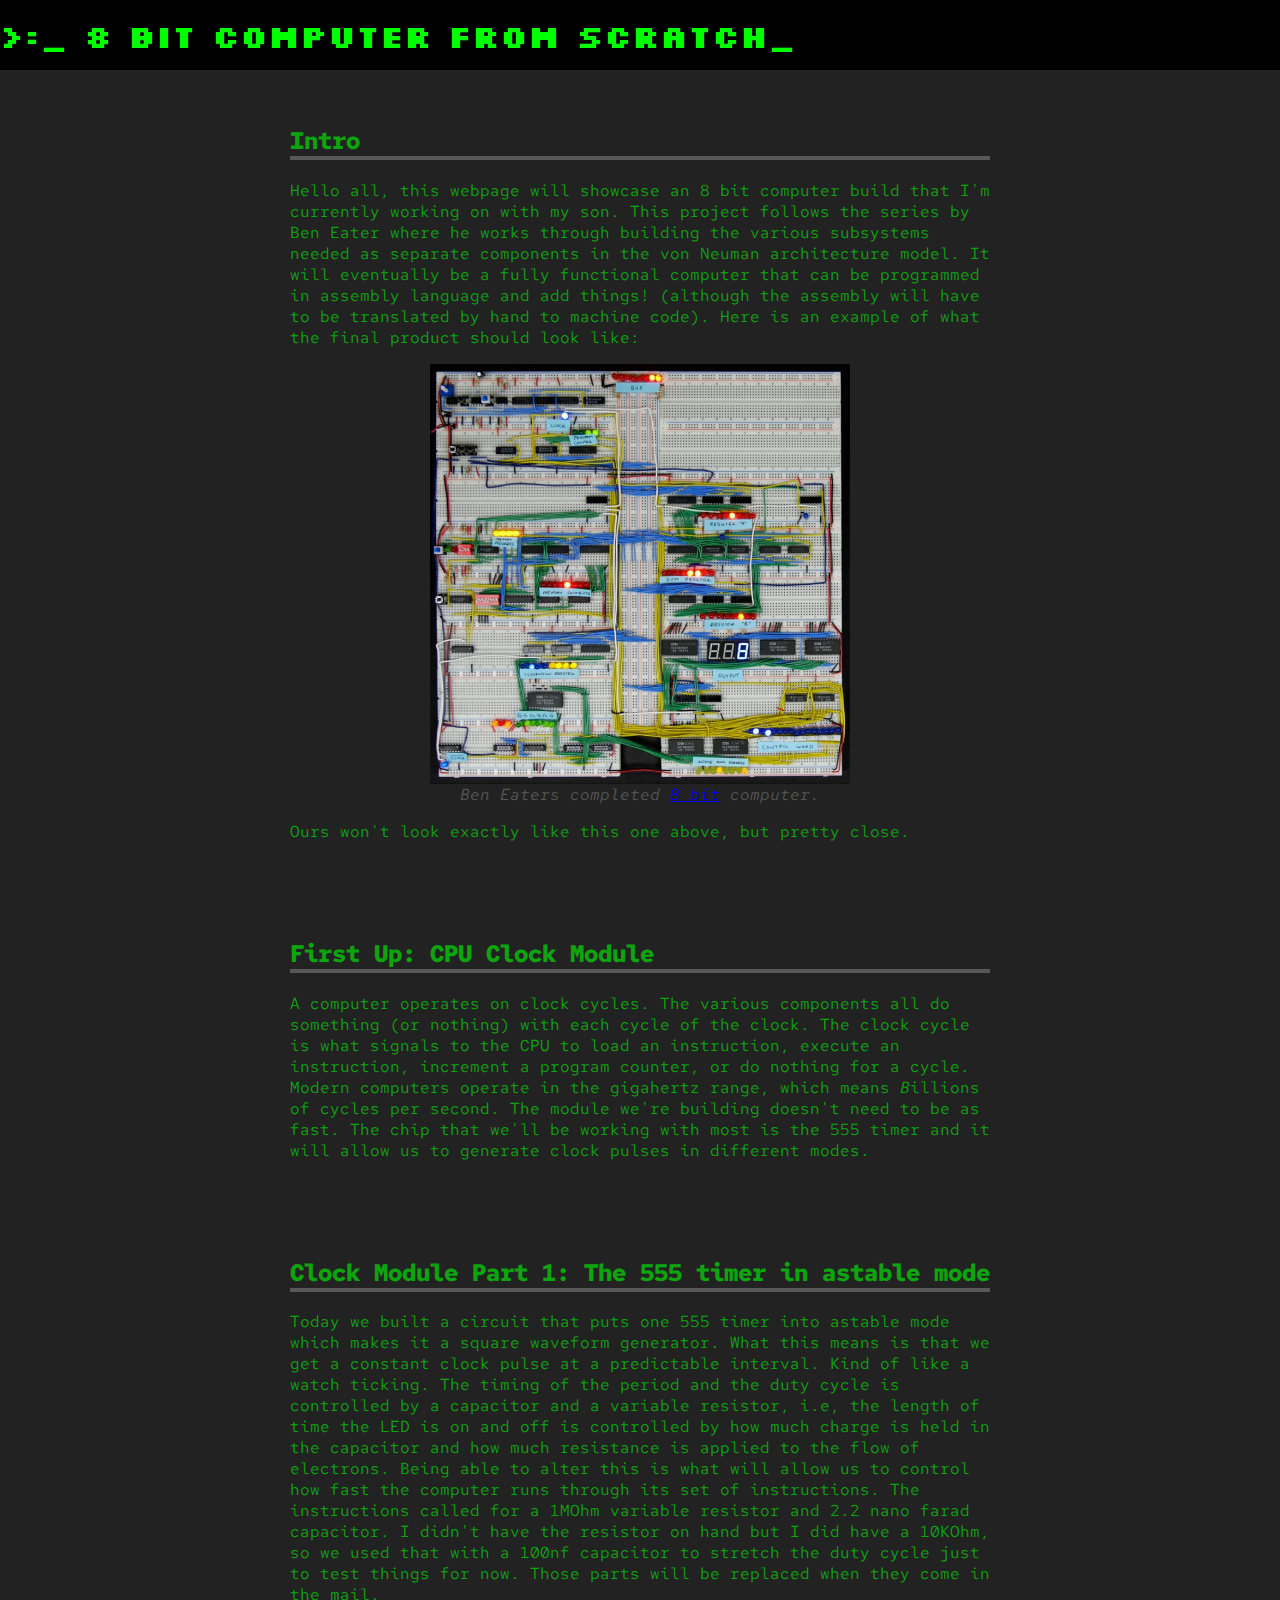
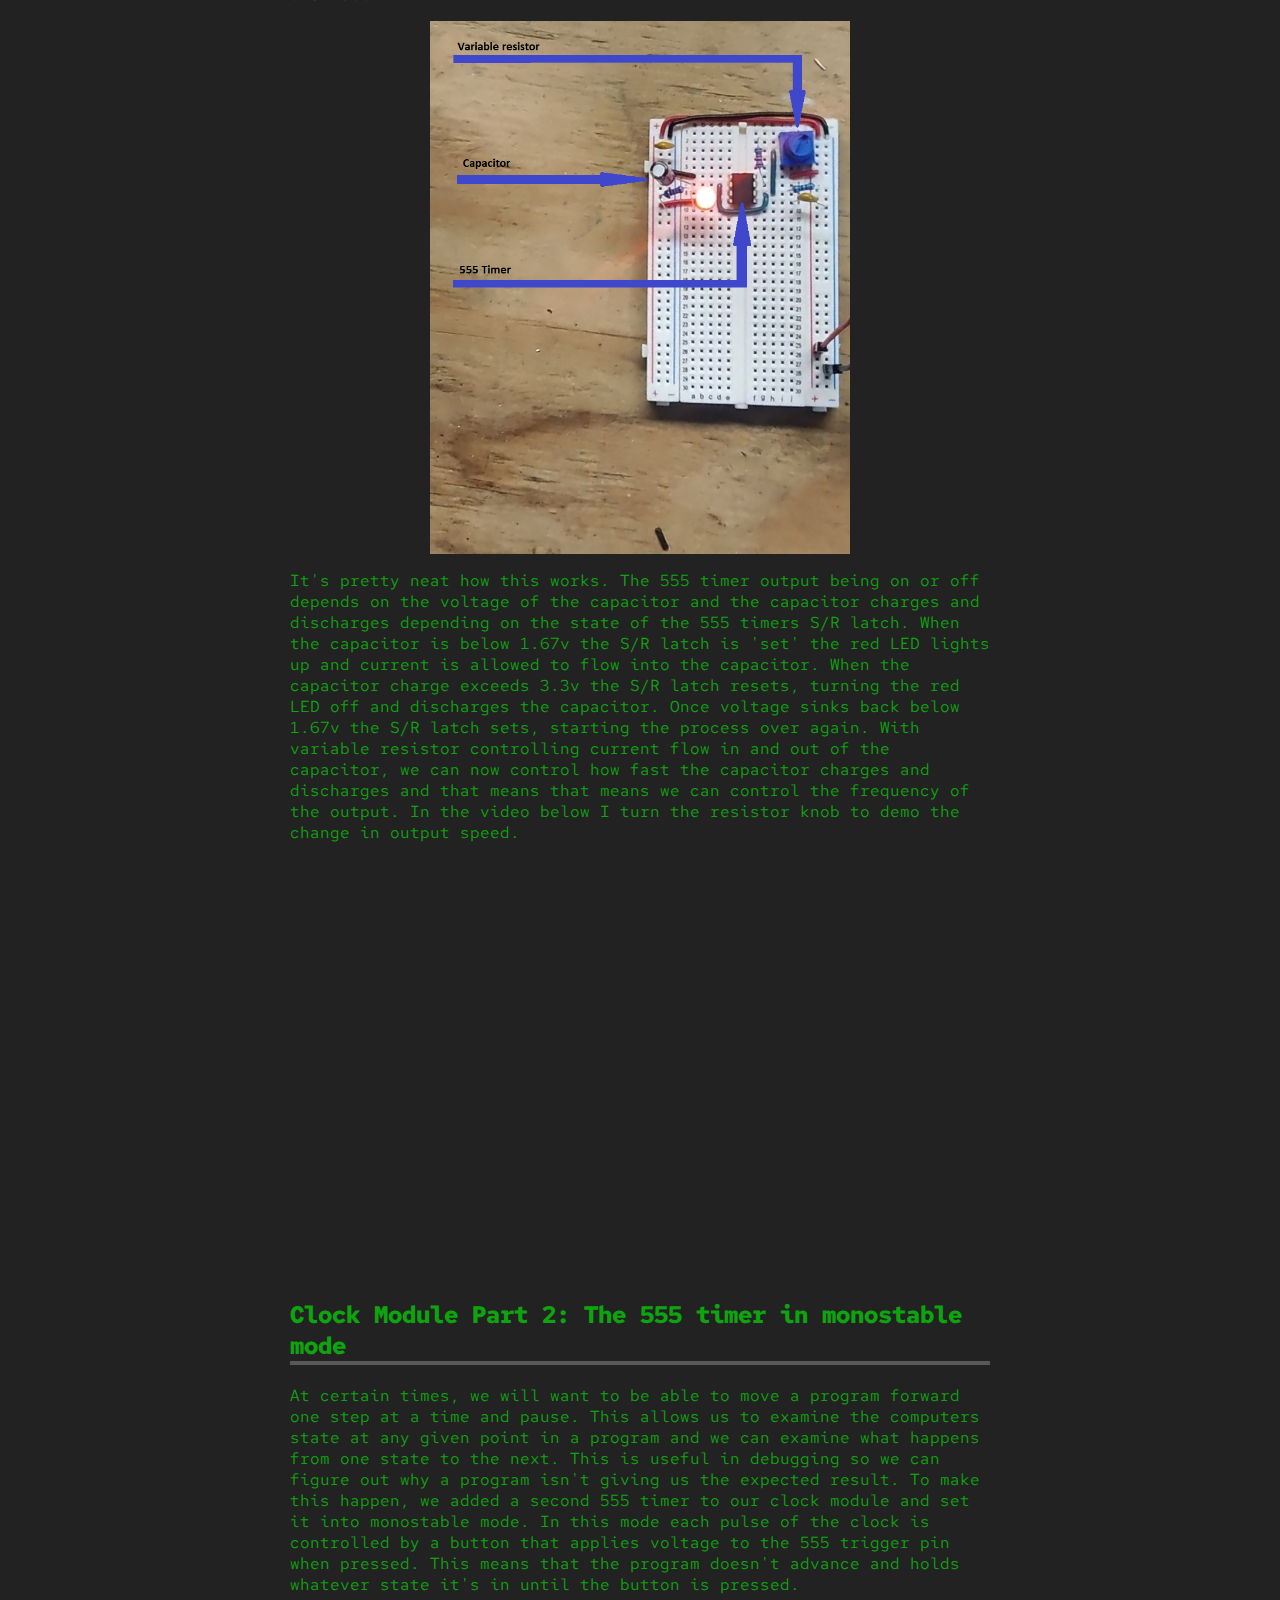
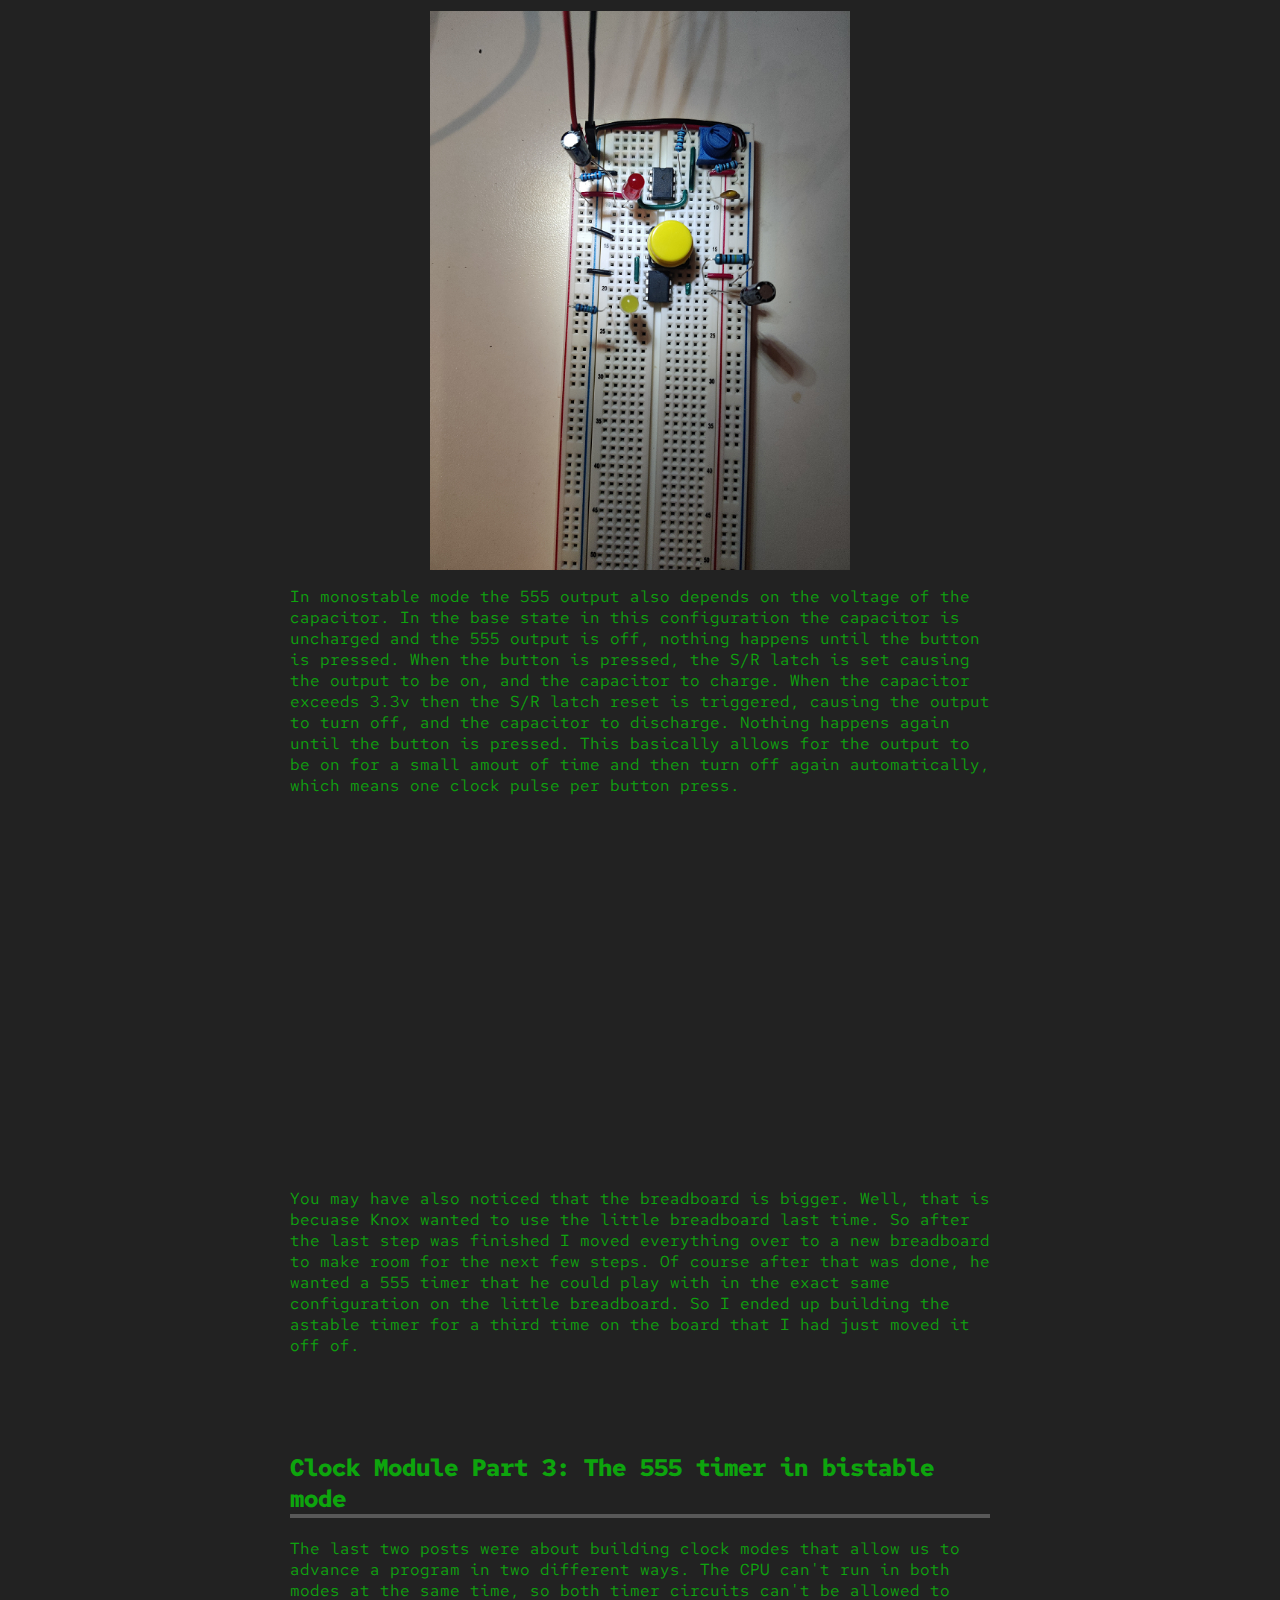
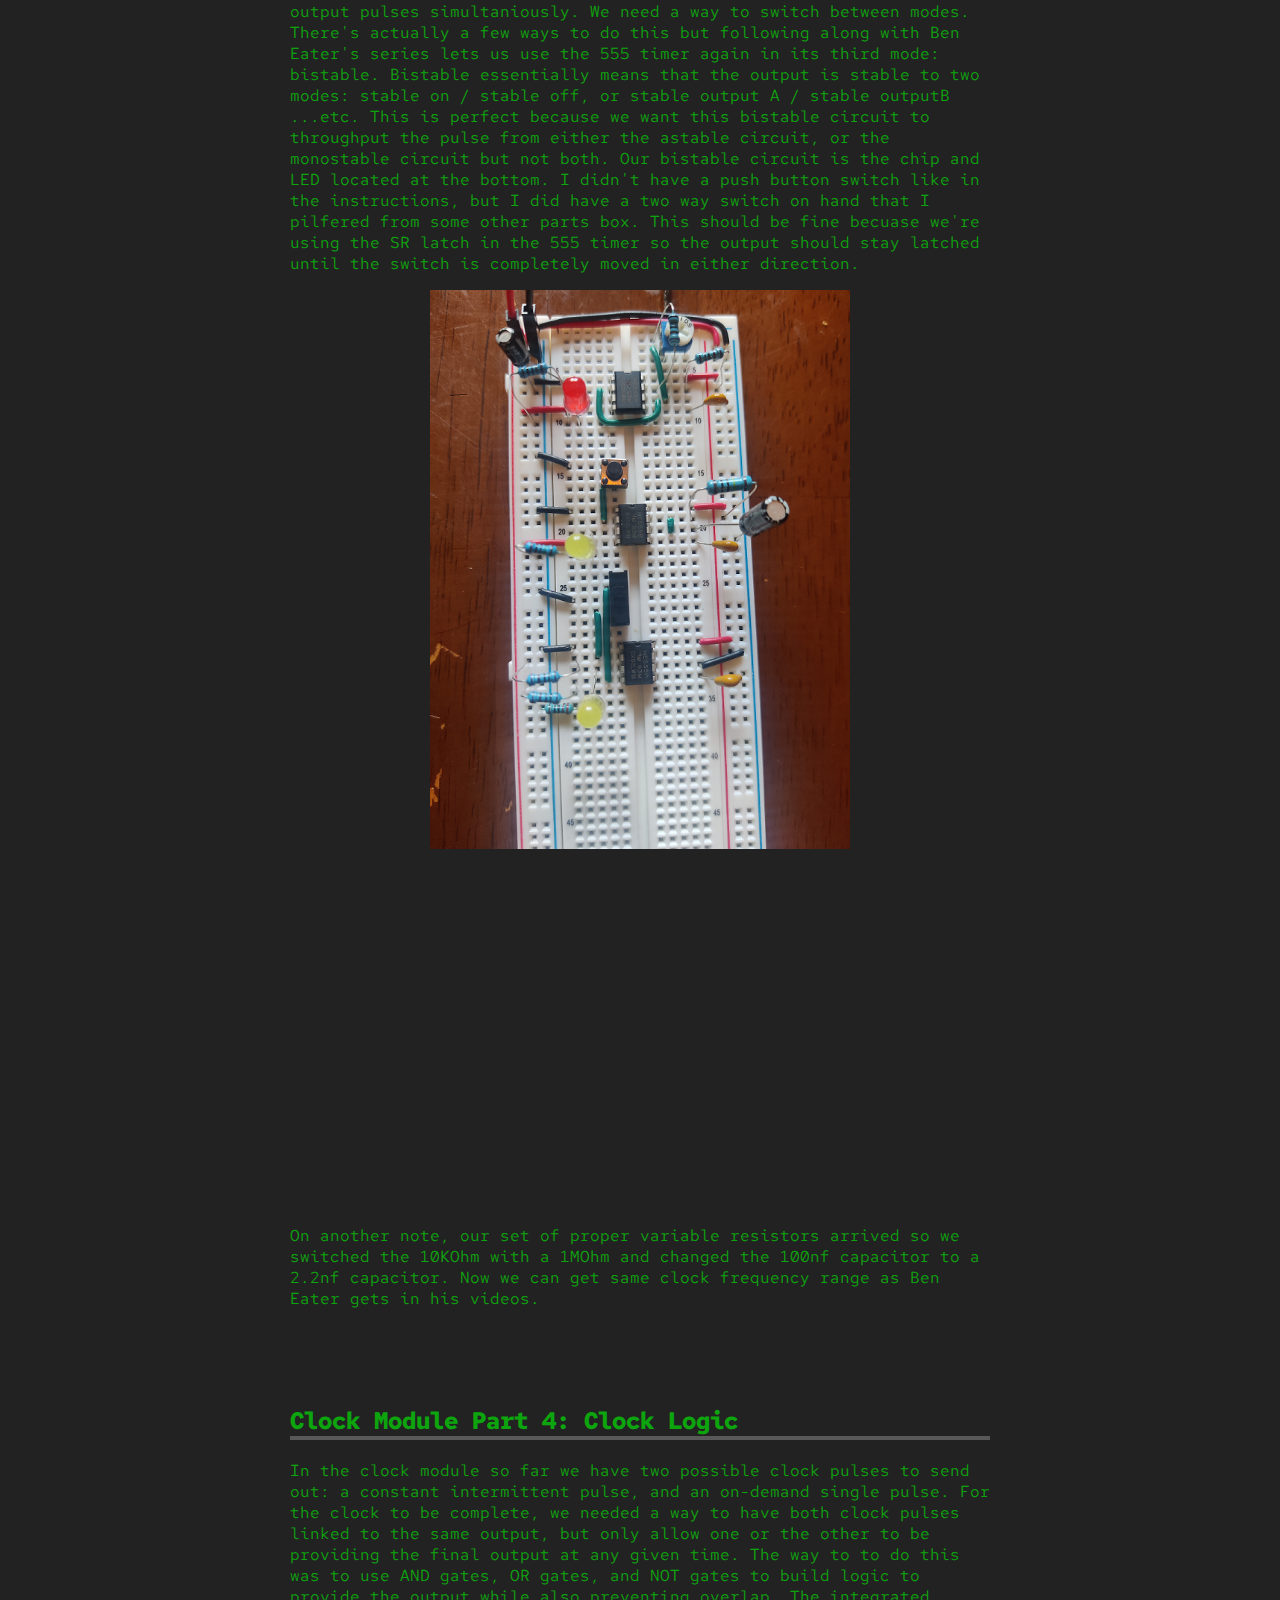
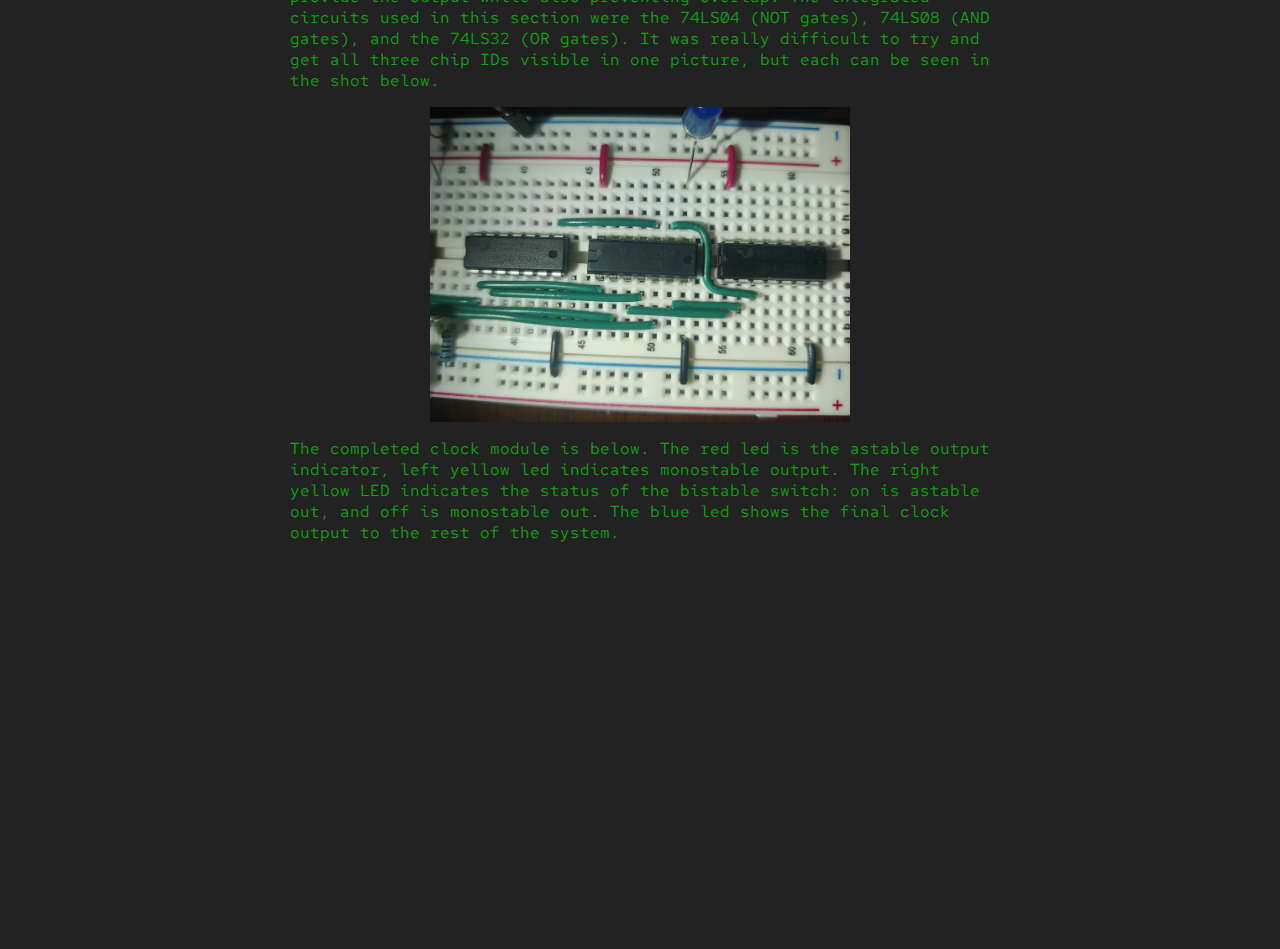
<file: index.html>
<!DOCTYPE html>
<html>
    <head>
        <meta charset="UTF-8" />
        <meta name="viewport" content="width=device-width, initial-scale=1.0" />
        <!-- <meta name="description" content="8 bit computer project" /> -->
        <title>343</title>
        <link rel="stylesheet" href="styles/styles.css" />
        <link rel="stylesheet" href="https://fonts.googleapis.com/css?family=Silkscreen" />
        <link rel="stylesheet" href="https://fonts.googleapis.com/css?family=Red Hat Mono" />
    </head>
    <body>
        <header>
            <h1 id="banner">>:_ 8 bit computer from scratch_</h1>
        </header>
        <main>
            <article class="post">
                <h2>Intro</h2>
                <p>Hello all, this webpage will showcase an 8 bit computer build that I'm currently working on with my son.
                This project follows the series by Ben Eater where he works through building the various subsystems needed as separate
                components in the von Neuman architecture model. It will eventually be a fully functional computer that can be programmed
                in assembly language and add things! (although the assembly will have to be translated by hand to machine code). Here is an
                example of what the final product should look like:
                </p>
                <div class="img-div">
                    <img class="image" src="Images\8bitCpuExample.png" alt="Completed 8 bit cpu">
                    <figcaption id="img-caption">Ben Eaters completed <a href="https://eater.net/8bit">8 bit</a> computer.</figcaption>
                </div>
                <p>Ours won't look exactly like this one above, but pretty close. </p>
            </article>
            <article class="post">
                <h2>First Up: CPU Clock Module</h2>
                <p>A computer operates on clock cycles. The various components all do something (or nothing) with each cycle of the clock. 
                    The clock cycle is what signals to the CPU to load an instruction, execute an instruction, increment a program counter, 
                    or do nothing for a cycle. Modern computers operate in the gigahertz range, which means <i>B</i>illions of cycles per second. 
                    The module we're building doesn't need to be as fast. The chip that we'll be working with most is the 555 timer and it will 
                    allow us to generate clock pulses in different modes.
                </p>
            </article>
            <article class="post">
                <h2>Clock Module Part 1: The 555 timer in astable mode</h2>
                <p>
                    Today we built a circuit that puts one 555 timer into astable mode which makes it a square waveform generator. What this means 
                    is that we get a constant clock pulse at a predictable interval. Kind of like a watch ticking. The timing of the period and the 
                    duty cycle is controlled by a capacitor and a variable resistor, i.e, the length of time the LED is on and off is controlled by 
                    how much charge is held in the capacitor and how much resistance is applied to the flow of electrons. Being able to alter this is 
                    what will allow us to control how fast the computer runs through its set of instructions. The instructions called for a 1MOhm variable 
                    resistor and 2.2 nano farad capacitor. I didn't have the resistor on hand but I did have a 10KOhm, so we used that with a 100nf capacitor 
                    to stretch the duty cycle just to test things for now. Those parts will be replaced when they come in the mail. 
                </p>
                <div class="img-div">
                    <img class="image" src="Images\555TimerAstableLabeled.png" alt="555 Timer in Astable Mode">
                </div>
                <p>It's pretty neat how this works. The 555 timer output being on or off depends on the voltage of the capacitor and the capacitor charges
                    and discharges depending on the state of the 555 timers S/R latch. When the capacitor is below 1.67v the S/R latch is 'set' the red LED 
                    lights up and current is allowed to flow into the capacitor. When the capacitor charge exceeds 3.3v the S/R latch resets, turning the
                    red LED off and discharges the capacitor. Once voltage sinks back below 1.67v the S/R latch sets, starting the process over again. With 
                    variable resistor controlling current flow in and out of the capacitor, we can now control how fast the capacitor charges and discharges
                    and that means that means we can control the frequency of the output. In the video below I turn the resistor knob to demo the change in 
                    output speed.

                </p>
                <div class="img-div">
                    <iframe id="ytplayer" type="text/html" width="640" height="360"
                    src="https://www.youtube.com/embed/URd2cT25hqg?autoplay=0&origin=http://example.com"
                    frameborder="0"></iframe>
                </div>
            </article>
            <article class="post">
                <h2>Clock Module Part 2: The 555 timer in monostable mode</h2>
                <p>
                    At certain times, we will want to be able to move a program forward one step at a time and pause. This allows us to examine the 
                    computers state at any given point in a program and we can examine what happens from one state to the next. This is useful in 
                    debugging so we can figure out why a program isn't giving us the expected result. To make this happen, we added a second 555 timer 
                    to our clock module and set it into monostable mode. In this mode each pulse of the clock is controlled by a button that applies 
                    voltage to the 555 trigger pin when pressed. This means that the program doesn't advance and holds whatever state it's in until the 
                    button is pressed.
                </p>
                <div class="img-div">
                    <img class="image" src="Images\555TimerMonostable.png" alt="555 Timer in monostable Mode">
                </div>
                <p>
                    In monostable mode the 555 output also depends on the voltage of the capacitor. In the base state in this configuration the capacitor
                    is uncharged and the 555 output is off, nothing happens until the button is pressed. When the button is pressed, the S/R latch is set
                    causing the output to be on, and the capacitor to charge. When the capacitor exceeds 3.3v then the S/R latch reset is triggered, causing
                    the output to turn off, and the capacitor to discharge. Nothing happens again until the button is pressed. This basically allows for the
                    output to be on for a small amout of time and then turn off again automatically, which means one clock pulse per button press.
                </p>
                <div class="img-div">
                    <iframe id="ytplayer" type="text/html" width="640" height="360"
                    src="https://www.youtube.com/embed/2ksVKgO33T4?autoplay=0&origin=http://example.com"
                    frameborder="0"></iframe>
                </div>
                <p>
                    You may have also noticed that the breadboard is bigger. Well, that is becuase Knox wanted to use the little breadboard last time. So 
                    after the last step was finished I moved everything over to a new breadboard to make room for the next few steps. Of course after that was 
                    done, he wanted a 555 timer that he could play with in the exact same configuration on the little breadboard. So I ended up building 
                    the astable timer for a third time on the board that I had just moved it off of.
                </p>
            </article>
            <article class="post">
                <h2>Clock Module Part 3: The 555 timer in bistable mode</h2>
                <p>
                    The last two posts were about building clock modes that allow us to advance a program in two different ways. The CPU can't run in both
                    modes at the same time, so both timer circuits can't be allowed to output pulses simultaniously. We need a way to switch between modes.
                    There's actually a few ways to do this but following along with Ben Eater's series lets us use the 555 timer again in its third mode: 
                    bistable. Bistable essentially means that the output is stable to two modes: stable on / stable off, or stable output A / stable outputB
                    ...etc. This is perfect because we want this bistable circuit to throughput the pulse from either the astable circuit, or the monostable 
                    circuit but not both. Our bistable circuit is the chip and LED located at the bottom. I didn't have a push button switch like in the 
                    instructions, but I did have a two way switch on hand that I pilfered from some other parts box. This should be fine becuase we're using 
                    the SR latch in the 555 timer so the output should stay latched until the switch is completely moved in either direction.
                </p>
                <div class="img-div">
                    <img class="image" src="Images\555TimerBistable.png" alt="555 Timer in bistable Mode">
                </div>
                <div class="img-div">
                    <iframe id="ytplayer" type="text/html" width="640" height="360"
                    src="https://www.youtube.com/embed/ruW8MbmsoM0?autoplay=0&origin=http://example.com"
                    frameborder="0"></iframe>
                </div>
                <p>
                    On another note, our set of proper variable resistors arrived so we switched the 10KOhm with a 1MOhm and changed the 100nf capacitor to a 
                    2.2nf capacitor. Now we can get same clock frequency range as Ben Eater gets in his videos.
                </p>
            </article>
            <article class="post">
                <h2>Clock Module Part 4: Clock Logic</h2>
                <p>
                    In the clock module so far we have two possible clock pulses to send out: a constant intermittent pulse, and an on-demand single pulse.
                    For the clock to be complete, we needed a way to have both clock pulses linked to the same output, but only allow one or the other to be
                    providing the final output at any given time. The way to to do this was to use AND gates, OR gates, and NOT gates to build logic to
                    provide the output while also preventing overlap. The integrated circuits used in this section were the 74LS04 (NOT gates),
                    74LS08 (AND gates), and the 74LS32 (OR gates). It was really difficult to try and get all three chip IDs visible in one picture, but
                    each can be seen in the shot below.
                </p>
                <div class="img-div">
                    <img class="image" src="Images\ClockLogicCloseUp.png" alt="Clock logic">
                </div>
                <p>
                    The completed clock module is below. The red led is the astable output indicator, left yellow led indicates monostable output.
                    The right yellow LED indicates the status of the bistable switch: on is astable out, and off is monostable out. The blue 
                    led shows the final clock output to the rest of the system.
                </p>
                <div class="img-div">
                    <iframe id="ytplayer" type="text/html" width="640" height="360"
                    src="https://www.youtube.com/embed/SYVy0clZCuk?autoplay=0&origin=http://example.com"
                    frameborder="0"></iframe>
                </div>
            </article>
        </main>
    </body>
</html>
</file>
<file: styles/styles.css>
header {
    width: 100%;
    height: 70px;
    color: #00ff00;
    background-color: black;
    display: flex;
    /*justify-content: space-between;*/
    align-items: center;
    position: fixed;
    top: 0;
  }

body {
    background-color: rgb(34, 34, 34);
    font-family: 'Red Hat Mono', sans-serif;
    color: #00ff009a;
    margin: 0;
    padding-top: 75px;
    
  }

.post {
    max-width: 700px;
    margin: auto;
    padding: 30px 20px 30px 20px;
    
  }

#banner {
    font-family: 'Silkscreen', sans-serif;
  }

.post h2 {
    border-bottom: 4px solid #585858;
    font-weight: bold;
  }

figcaption {
    font-style: italic;
    color: #585858;
    text-align: center;
}

.image {
    display: block;
    max-width: 60%;
    max-height: auto;
    margin: auto;
  }

iframe {
    margin: auto;
    display: block;
    max-width: 100%;
    max-height: auto;
    border-style:none;
}
</file>
